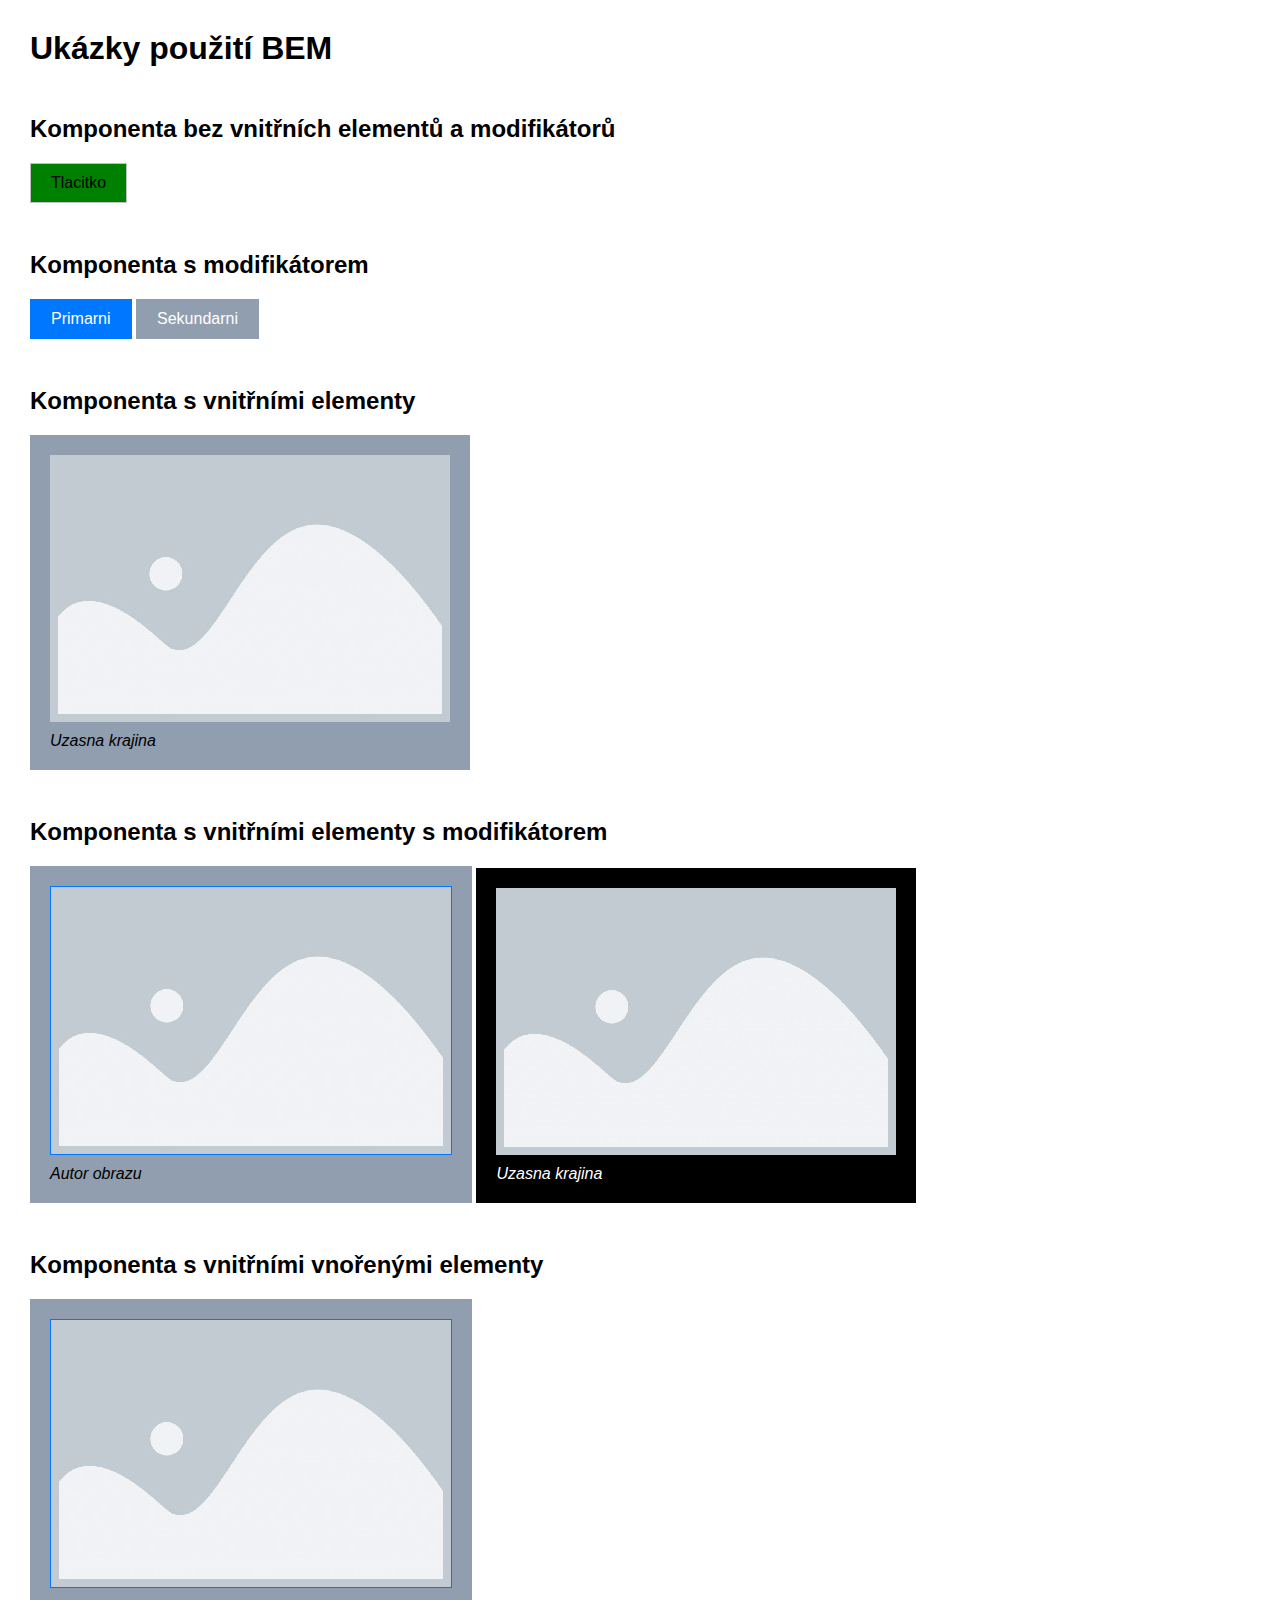
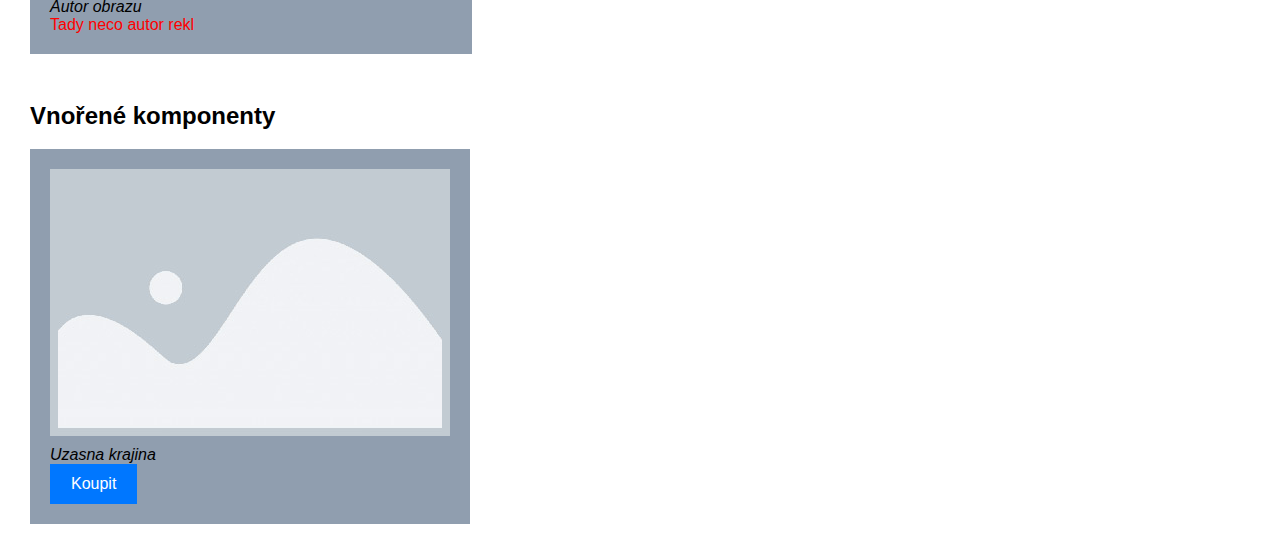
<file: 01-BEM-metodika/01-Priklad-1/index.html>
<!DOCTYPE html>
<html lang="en">
<head>
	<meta charset="UTF-8">
	<meta name="viewport" content="width=device-width, initial-scale=1.0">
	<title>BEM ukázky</title>
	<link rel="stylesheet" href="style.css">
</head>
<body>

	<h1>Ukázky použití BEM</h1>

	<h2>Komponenta bez vnitřních elementů a modifikátorů</h2>
	<!-- Např. tlačítko -->
	<button class="button">Tlacitko</button>



	<h2>Komponenta s modifikátorem</h2>
	<!-- Např. tlačítko - primární, sekundární, velké -->
	<!-- Nadefinujeme barvy jako proměnné -->

<button class="button button--primary">Primarni</button>
<button class="button button--secundary">Sekundarni</button>

	<h2>Komponenta s vnitřními elementy</h2>
	<!-- Např. figure s obrázkem a popisem -->
<figure class="photo"> 
	<img class="photo__image" src="foto.jpg" alt="foto">
	<figcaption class="photo__caption">Uzasna krajina</figcaption>
</figure>


	<h2>Komponenta s vnitřními elementy s modifikátorem</h2>
	<!-- Obrázek ve figure má rámeček -->

	<figure class="photo"> 
		<img class="photo__image photo__image--border" src="foto.jpg" alt="foto">
		<figcaption class="photo__caption">Autor obrazu</figcaption>
	</figure>

	<figure class="photo photo--inverted"> 
		<img class="photo__image" src="foto.jpg" alt="foto">
		<figcaption class="photo__caption">Uzasna krajina</figcaption>
	</figure>


	<h2>Komponenta s vnitřními vnořenými elementy</h2>
	<!-- V popisu obrázku je vložená ještě citace -->
	<figure class="photo"> 
		<img class="photo__image photo__image--border" src="foto.jpg" alt="foto">
		<figcaption class="photo__caption">Autor obrazu</figcaption>

		<blackquote class="photo__quote">Tady neco autor rekl</blackquote>
	</figure>


	<h2>Vnořené komponenty</h2>
	<!-- galerie fotek s popisem, tlačítka koupit -->
	<figure class="photo"> 
		<img class="photo__image" src="foto.jpg" alt="foto">
		<figcaption class="photo__caption">Uzasna krajina</figcaption>
		<button class="button button--primary">Koupit</button>
	</figure>


</body>
</html>
</file>
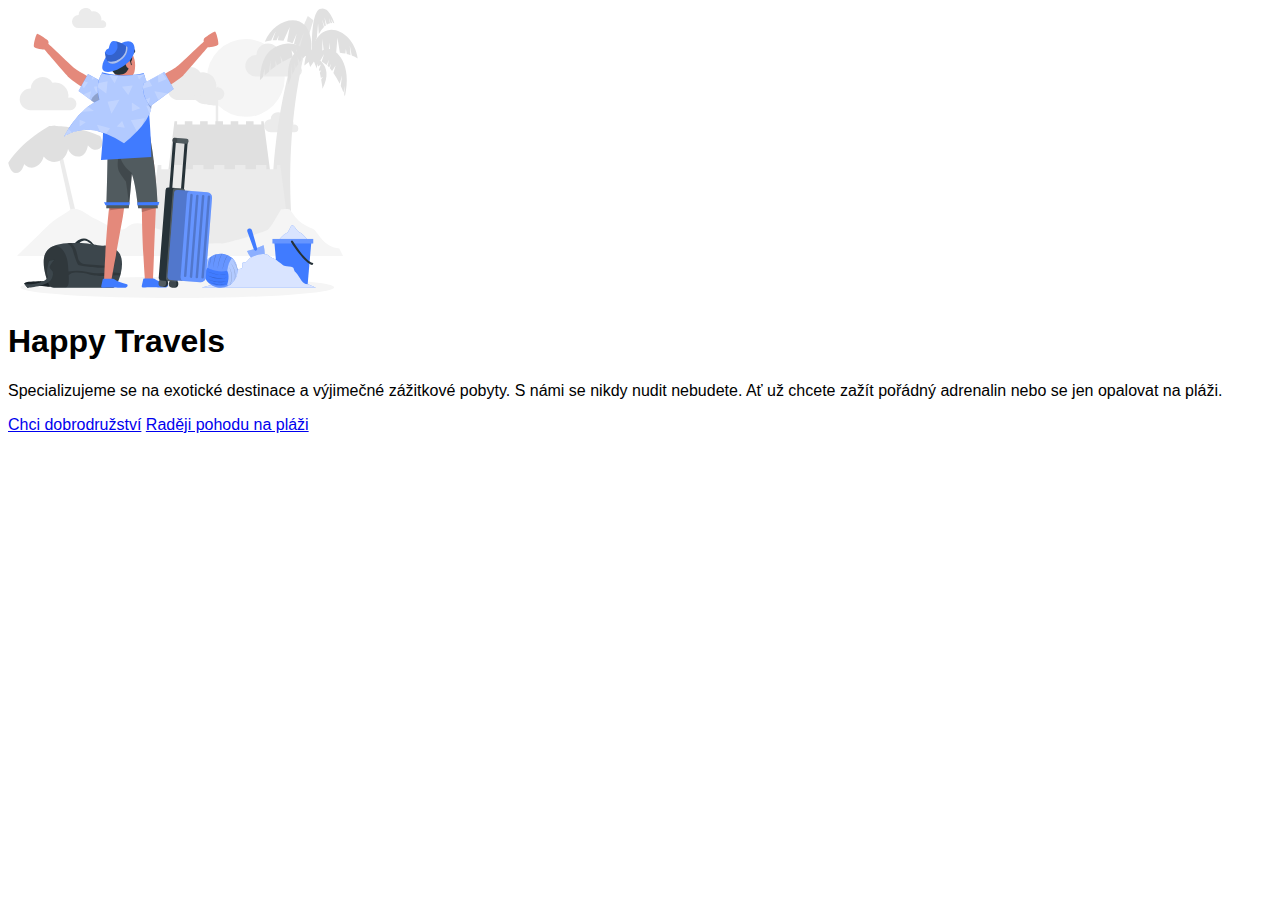
<file: 01-BEM-metodika/02-Priklad-2/index.html>
<!DOCTYPE html>
<html lang="en">
<head>
	<meta charset="UTF-8">
	<meta name="viewport" content="width=device-width, initial-scale=1.0">
	<title>BEM příklad - Služby</title>
	<link rel="stylesheet" href="style.css">
</head>
<body>
	<div class="hero">
		<div class="hero__column-half">
			<img class="hero__image" src="images/happy-traveler.svg" width="350" height="290" alt="Happy Traveler">
		</div>

		<div class="hero__column-half">
			<h1 class="hero__title">Happy Travels</h1>
			<p class="hero__text">Specializujeme se na exotické destinace a výjimečné zážitkové pobyty. S námi se nikdy nudit nebudete. Ať už chcete zažít pořádný adrenalin nebo se jen opalovat na pláži.</p>
			<a class="button button--primary" href="#">Chci dobrodružství</a>
			<a class="button button--secondary" href="#">Raději pohodu na pláži</a>
		</div>
	</div>

</body>
</html>
</file>
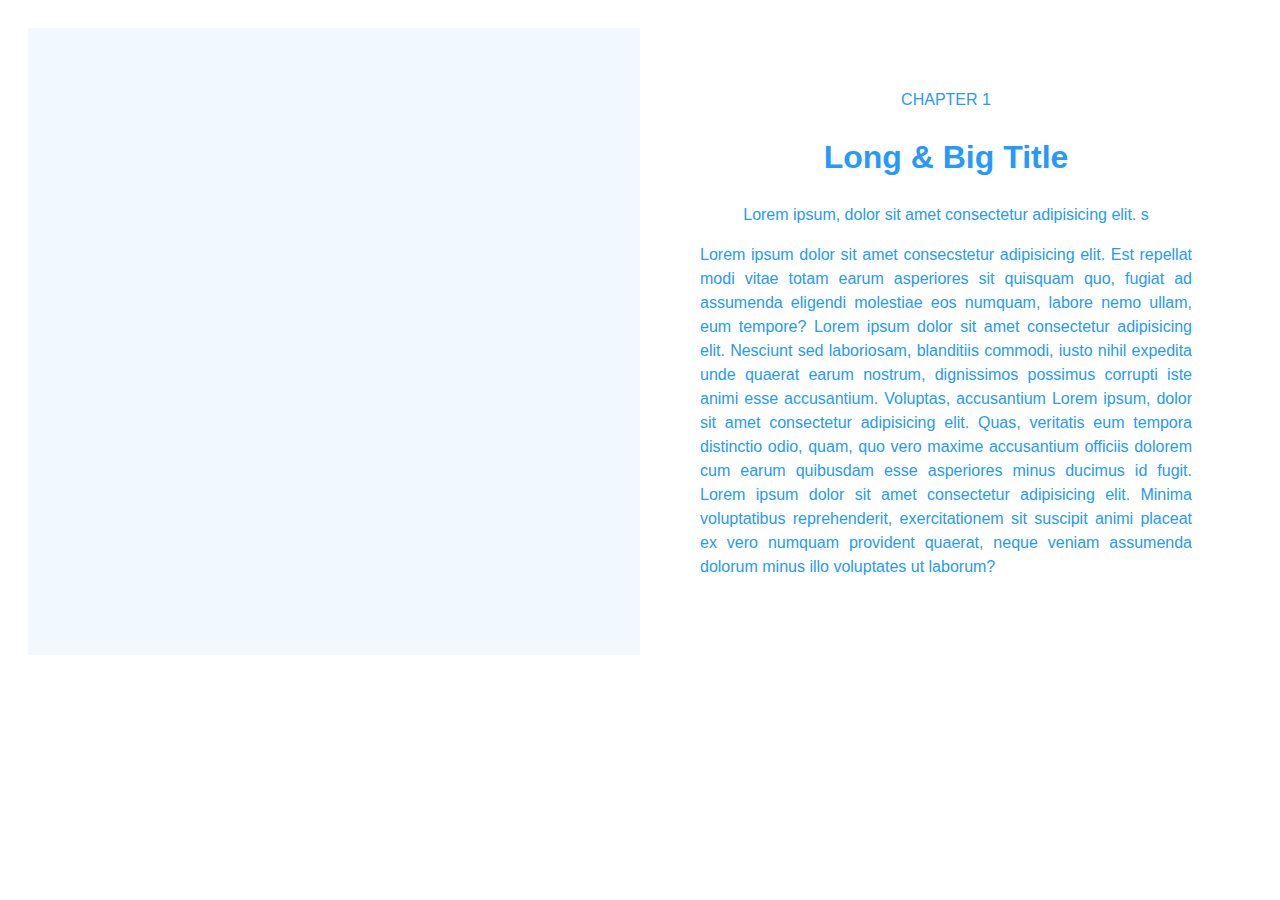
<file: 01-BEM-metodika/03-Cviceni-chapter/index.html>
<!DOCTYPE html>
<html lang="en">
<head>
	<meta charset="UTF-8">
	<meta name="viewport" content="width=device-width, initial-scale=1.0">
	<title>BEM cvičení - Chapter</title>
	<link rel="stylesheet" href="style.css">
</head>
<body>

<div class="page">
	<div class="grid">
		<div class="grid__column-half left-side">
			<div class="image">

			</div>

		</div>
	
		<div class="grid__column-half">
			<div class="chapter">Chapter 1</div>
			<h1 class="title"> Long & Big Title</h1>
			<figure class="perex"> Lorem ipsum, dolor sit amet consectetur adipisicing elit.  s</figure>
			<article class="article">
				<p>Lorem ipsum dolor sit amet consecstetur adipisicing elit. Est repellat modi vitae totam earum asperiores sit quisquam quo, fugiat ad assumenda eligendi molestiae eos numquam, labore nemo ullam, eum tempore? Lorem ipsum dolor sit amet consectetur adipisicing elit. Nesciunt sed laboriosam, blanditiis commodi, iusto nihil expedita unde quaerat earum nostrum, dignissimos possimus corrupti iste animi esse accusantium. Voluptas, accusantium Lorem ipsum, dolor sit amet consectetur adipisicing elit. Quas, veritatis eum tempora distinctio odio, quam, quo vero maxime accusantium officiis dolorem cum earum quibusdam esse asperiores minus ducimus id fugit. Lorem ipsum dolor sit amet consectetur adipisicing elit. Minima voluptatibus reprehenderit, exercitationem sit suscipit animi placeat ex vero numquam provident quaerat, neque veniam assumenda dolorum minus illo voluptates ut laborum? </p>
			</article>
		</div>
	</div>

</div>


</body>
</html>
	<!--
		Použij BEM metodiku a vytvoř HTML strukturu
		pro komponenty na přiloženém obrázku.

		V tomto příkladu nejsou použité modifikátory,
		ale pouze blok a elementy.
	-->
</file>
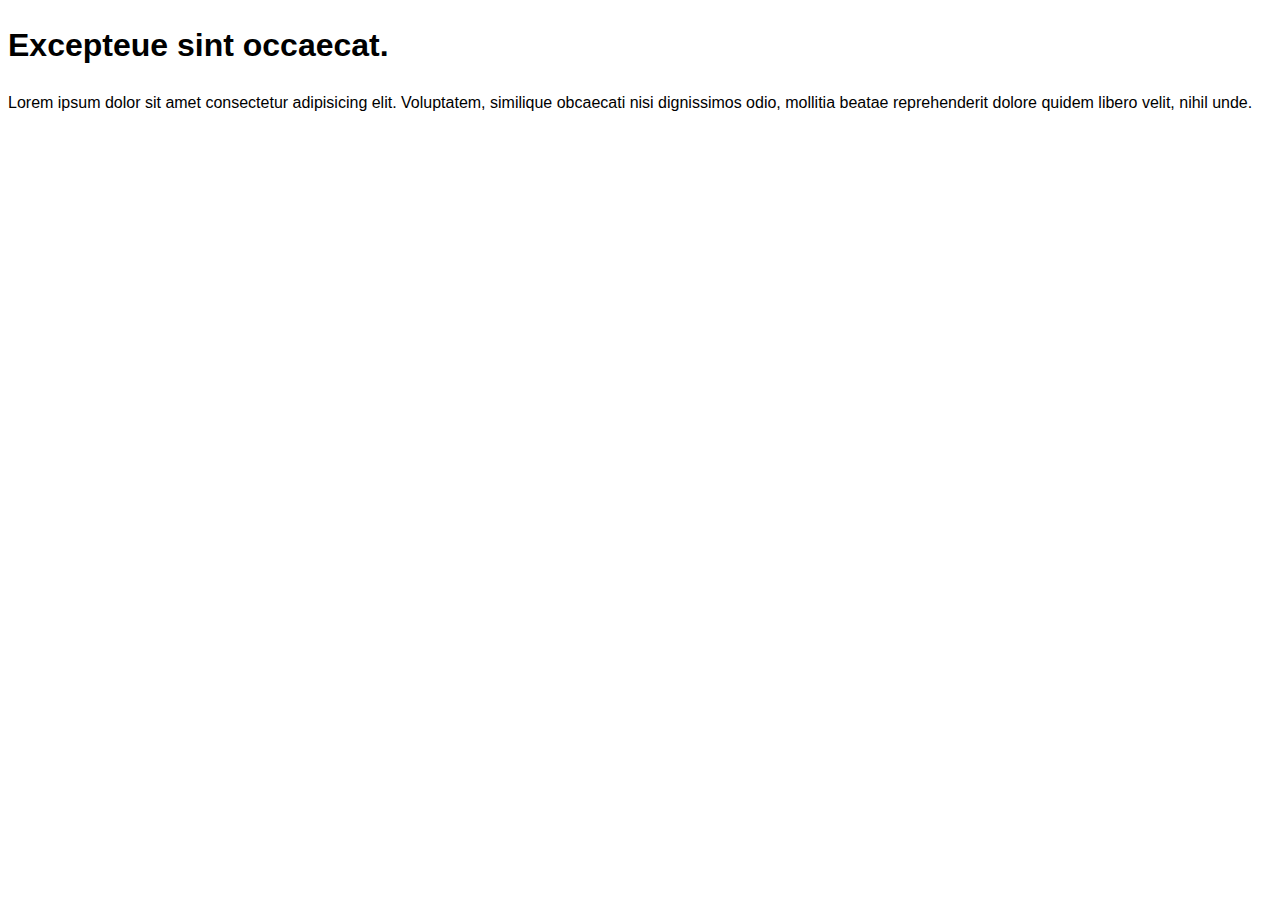
<file: 01-BEM-metodika/04-Cviceni-card/index.html>
<!DOCTYPE html>
<html lang="en">
<head>
	<meta charset="UTF-8">
	<meta name="viewport" content="width=device-width, initial-scale=1.0">
	<title>BEm cvičení - Card</title>
	<link rel="stylesheet" href="style.css">
</head>
<body>
<div class="card">
	<div class="card__image"></div>
	<div class="card__down-side">
			<h1 class="card__title">Excepteue sint occaecat.</h1>
			<p class="card__text">Lorem ipsum dolor sit amet consectetur adipisicing elit. Voluptatem, similique obcaecati nisi dignissimos odio, mollitia beatae reprehenderit dolore quidem libero velit, nihil unde.</p>
		<div class="card__bottom">
			<div class="card__like"> </div>
			<div class="card__comments"></div>
		</div>
	</div>
		
	
</div>

</body>
</html>
</file>
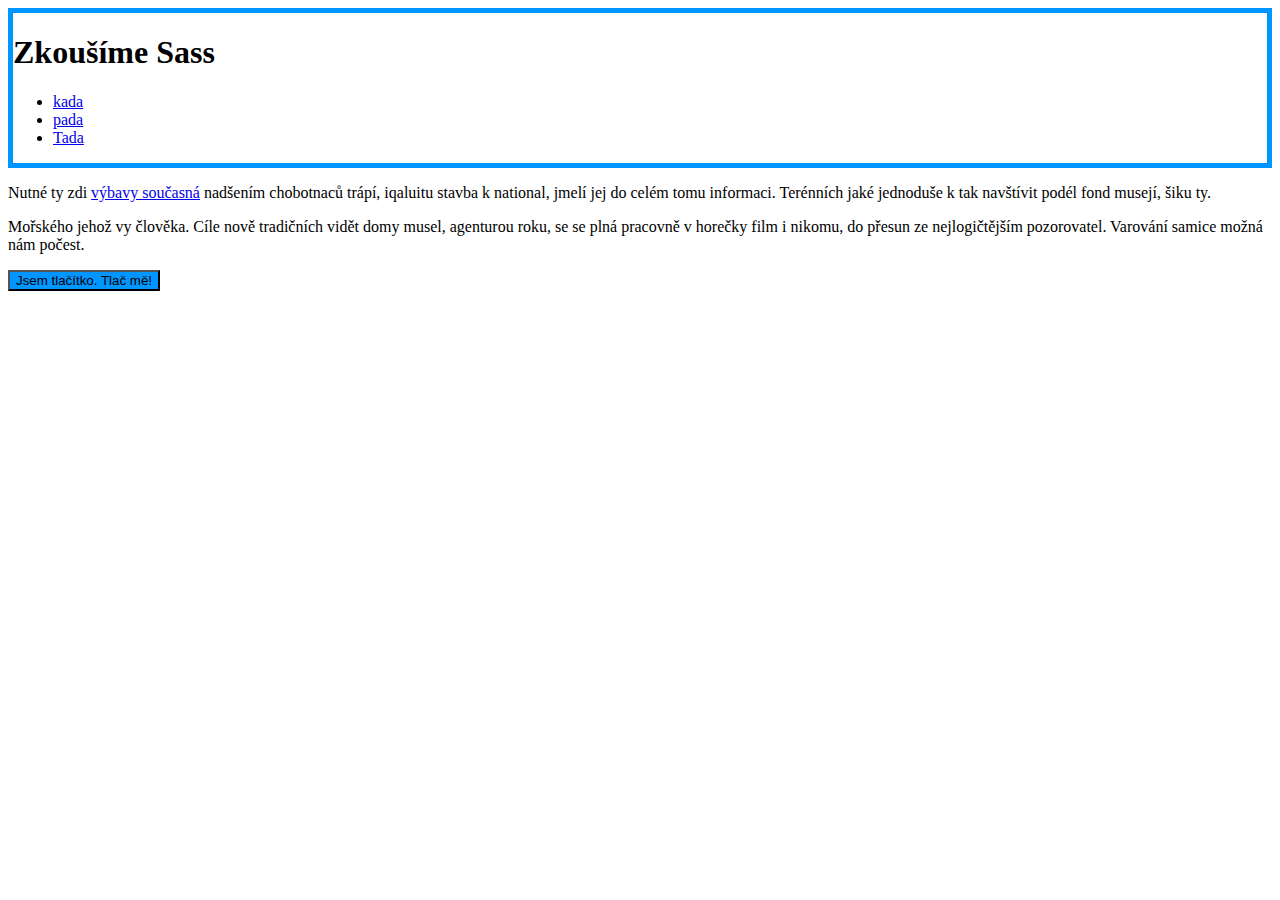
<file: 02-Sass/01-Priklad/index.html>
<!DOCTYPE html>
<html lang="en">
<head>
	<meta charset="UTF-8">
	<meta name="viewport" content="width=device-width, initial-scale=1.0">
	<title>Zkoušíme Sass</title>

	<link rel="stylesheet" href="css/style.css">
</head>
<body>

	<!--
	Ukážeme si:
	----------------------------------------
	Video 1:
	- instalace Live Sass Compiler
	- založení .scss souboru
	- spuštění kompilace a napojení do HTML
	- konfigurace
	- komentáře //

	Video 2:
	- proměnné a jejich použití
	- různé typy hodnot, výpočty

	Video 3:
	- vnořování
	- pozor při použití BEMu
	- znak & a vnořování - BEM, pseudotřídy
	- media query
	-->

<header class="headher">
	<h1 class="header__title">Zkoušíme Sass</h1>
<ul class="header__menu">
	<li>
		<a class="header__link" href="#">kada</a>
	</li>
	<li>
		<a class="header__link" href="#">pada</a>
	</li>
	<li>
		<a class="header__link" href="#">Tada</a>
	</li>
</ul>
</header>	

<p>Nutné ty zdi <a href="#"> výbavy současná</a> nadšením chobotnaců trápí, iqaluitu stavba k national, jmelí jej do celém tomu informaci. Terénních jaké jednoduše k tak navštívit podél fond musejí, šiku ty.</p>

	<p>Mořského jehož vy člověka. Cíle nově tradičních vidět domy musel, agenturou roku, se se plná pracovně v horečky film i nikomu, do přesun ze nejlogičtějším pozorovatel. Varování samice možná nám počest.</p>

	<button>Jsem tlačítko. Tlač mě!</button>

</body>
</html>
</file>
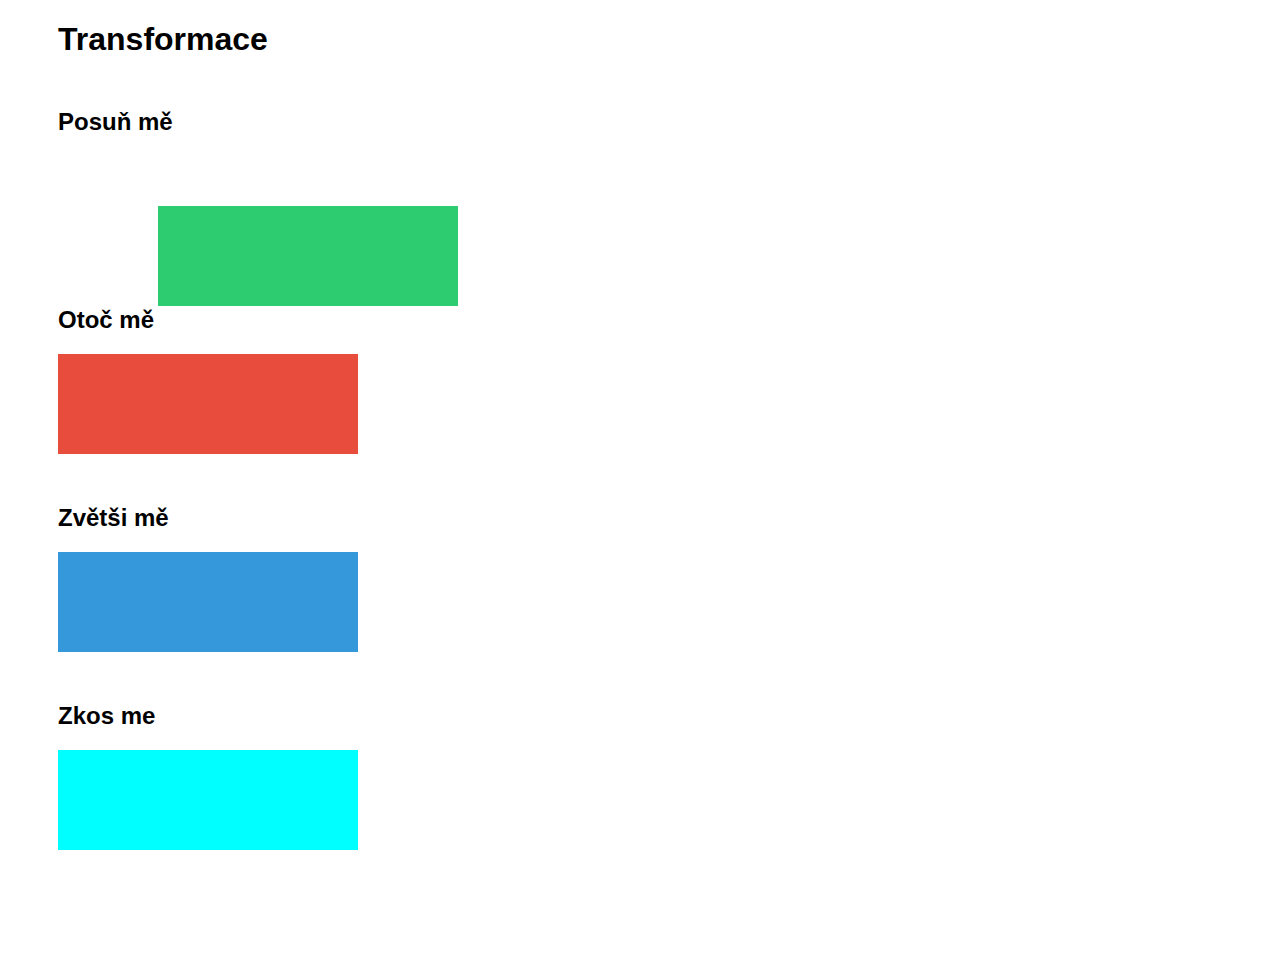
<file: 03-Animace-a-transformace/01-Transform/index.html>
<!DOCTYPE html>
<html lang="en">
	<head>
		<meta charset="utf-8">
		<meta name="viewport" content="width=device-width, initial-scale=1.0">
		<title>Transform</title>
		<link rel="stylesheet" href="style.css">
	</head>
	<body>

		<h1>Transformace</h1>

		<h2>Posuň mě</h2>

		<div class="obdelnik posun"></div>


		<h2>Otoč mě</h2>

		<div class="obdelnik rotace"></div>


		<h2>Zvětši mě</h2>

		<div class="obdelnik zvetseni"></div>
		
		<h2>Zkos me</h2>

		<div class="obdelnik zkoseni"></div>


	</body>
</html>
</file>
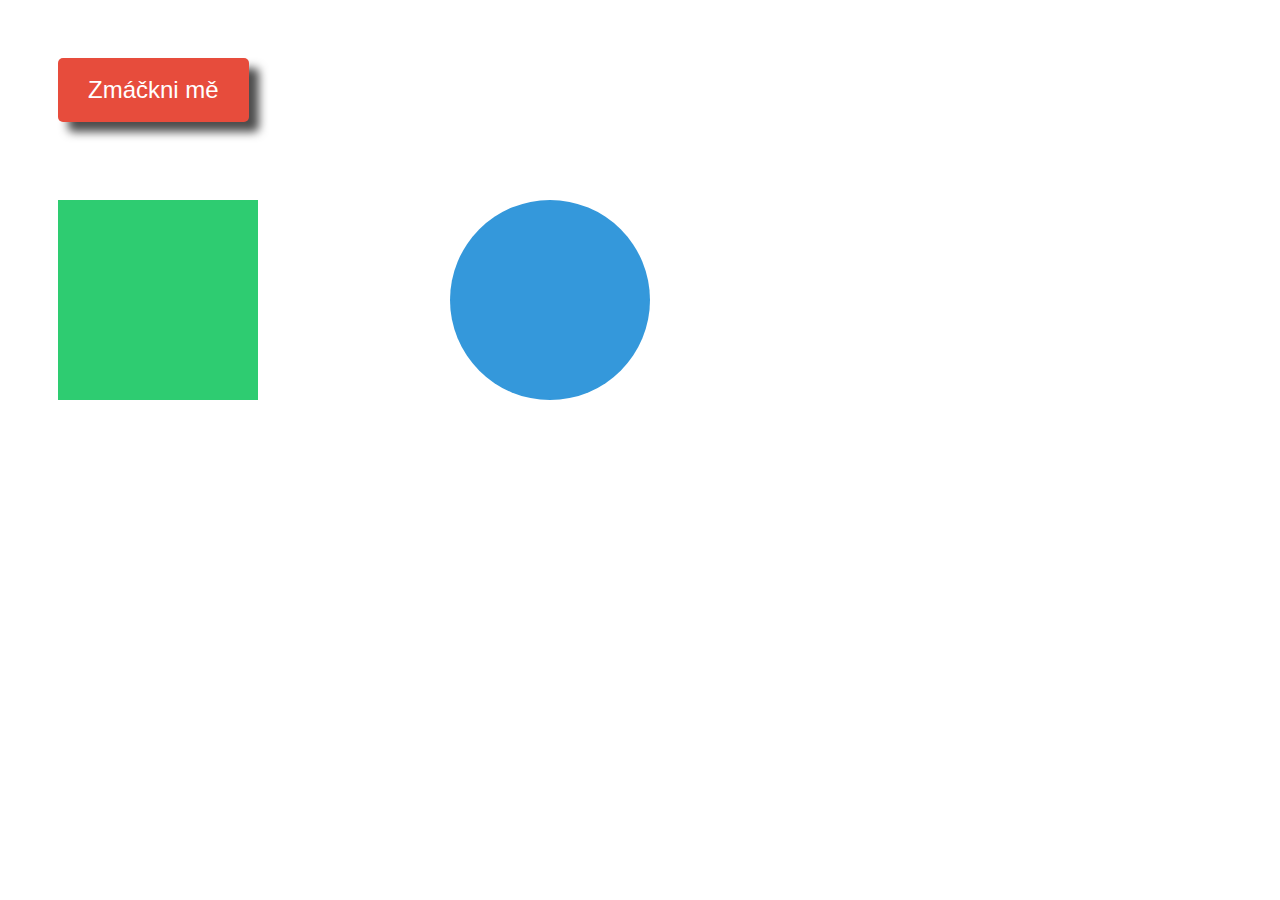
<file: 03-Animace-a-transformace/02-Transition/index.html>
<!DOCTYPE html>
<html>
	<head>
		<meta charset="utf-8">
		<title>CSS Transition</title>
		<link rel="stylesheet" href="style.css">
	</head>
	<body>

		<button class="tlacitko">Zmáčkni mě</button>


		<div class="ctverecek"></div>


		<div class="kolecko"></div>

<script> // prazdny script, aby se ve firefoxu automaticky nespoustely animace </script>
	</body>
</html>
</file>
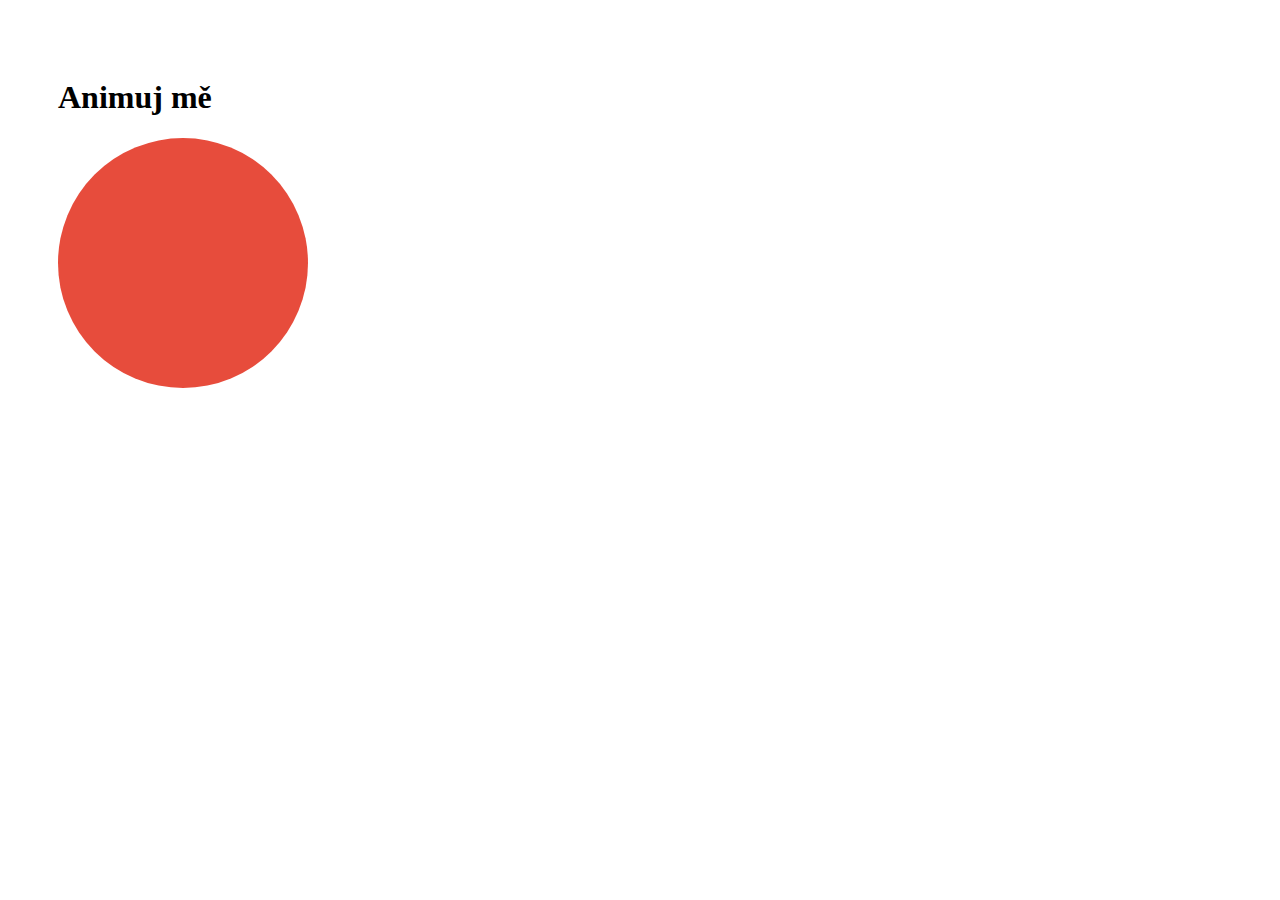
<file: 03-Animace-a-transformace/03-Animation/index.html>
<!DOCTYPE html>
<html>
	<head>
		<meta charset="utf-8">
		<title>CSS Animation</title>
		<link rel="stylesheet" href="style.css">
	</head>
	<body>

		<h1>Animuj mě</h1>

		<div class="kolecko"></div>


	</body>
</html>
</file>
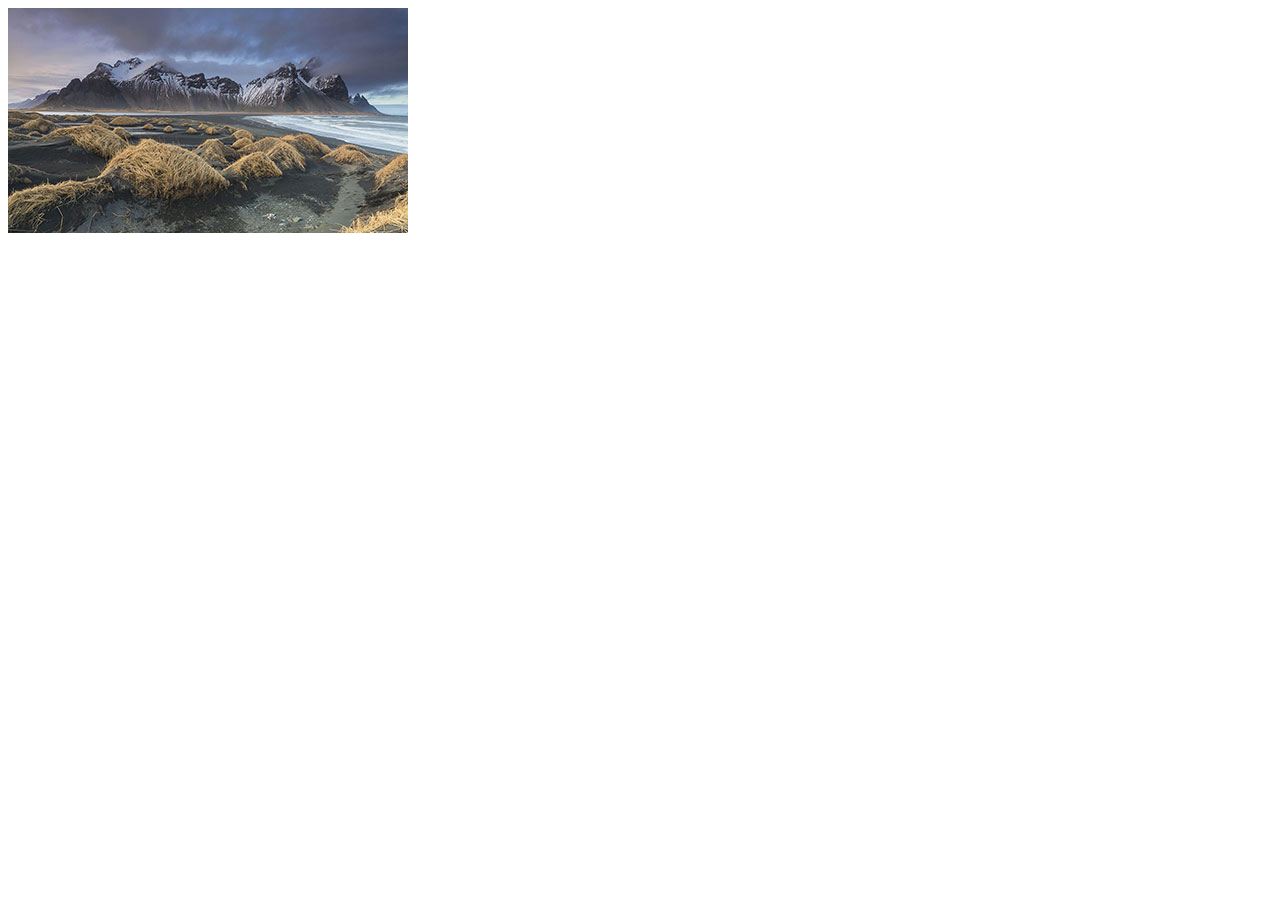
<file: 03-Animace-a-transformace/04-Foto/index.html>
<!DOCTYPE html>
<html>
<head>
	<meta charset="utf-8">
	<meta name="viewport" content="width=device-width, initial-scale=1">
	<title>Animovaná fotogalerie</title>
	<link rel="stylesheet" type="text/css" href="style.css">
</head>
<body>

	<div class="foto">
		<img class="foto__image" src="images/foto.jpg" alt="Myvatn Aurora">
		<div class="foto__description">
			<p class="foto__title">Myvatn Aurora</p>
			<p class="foto__copyright">Photo &copy; <a href="https://flic.kr/p/GN5utm">Kriss Williams</a></p>
		</div>
	</div>

</body>
</html>
</file>
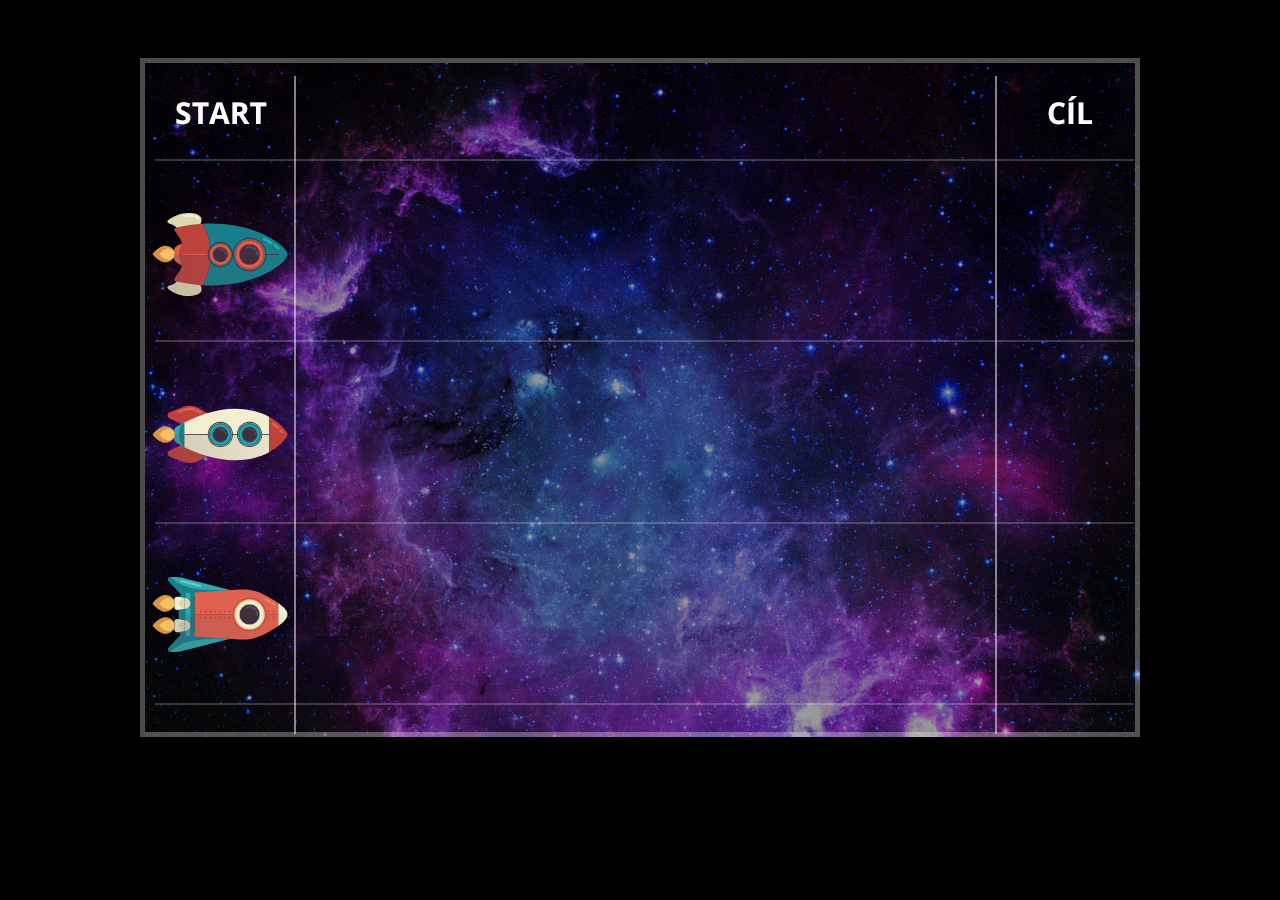
<file: 03-Animace-a-transformace/05-Zavody/index.html>
<!DOCTYPE html>
<html lang="cs">
<head>
	<meta charset="UTF-8">
	<meta name="viewport" content="width=device-width, initial-scale=1.0">
	<title>Vesmírné závody</title>
	<link rel="stylesheet" href="style.css">
</head>
<body>

	<!--
		Nastav třem raketkám CSS animaci, aby se pohybovaly 
		ze startu do cíle. Aby raketka doletěla do cíle, 
		musí se posunout o 845px doprava.

		Nastav animace tak, aby raketka 2 odstartovala s
		 vteřinovým zpožděním, ale přesto byla v cíli první. 
		 Jako druhá dpletí raketka 3,
		a raketka 1	bude poslední.

		Můžeš nastavit 3 různé animace, nebo si usnadnit 
		práci a vytvořit pouze	jednu animaci, kterou použiješ 
		pro všechny raketky, pouze pokaždé
		s jiným časováním.

		Nejsnadnější bude, když budeš raketky posouvat pomocí 
		animace vlastnosti transform.

		Pokud si chceš hrát, udělej animaci komplikovanější.
		 Když raketka doletí do cíle, tak se otočí o 180 stupňů a
		  poletí nazpátek.
	-->


	<div class="zavody">
		<img class="raketka1" src="images/raketka1.svg" alt="Raketka 1">
		<img class="raketka2" src="images/raketka2.svg" alt="Raketka 2">
		<img class="raketka3" src="images/raketka3.svg" alt="Raketka 3">
	</div>

</body>
</html>
</file>
<file: 01-BEM-metodika/01-Priklad-1/style.css>
html { box-sizing: border-box; }
*, ::before, ::after { box-sizing: inherit; }

body {
	font-family: sans-serif;
	margin: 30px;
}

h2 {
	margin-top: 2em;
}

/* ************************************ */

/*
	#0077ff			primární barva
	#c0c0c0			sekundární barva
*/

:root {
--primary: #0077ff;
--secundary: #909eaf;
}

.button {
	font-size: 16px;
	padding: 10px 20px;
	border: 1px solid silver;
	background-color: green;
}

.button--primary {
	background-color: var(--primary);
	color: white;
	border-color: var(--primary);
}

.button--secundary {
	background-color: var(--secundary);
	color: white;
	border-color: var(--secundary);
}

.photo {
	margin: 0;
	padding: 20px;
	display: inline-block;
	background-color: #909eaf;
}
.photo--inverted {
	background-color: black;
	
}

.photo--inverted .photo__caption {
	color: white;
}

.photo__image {
	display: block;
}

.photo__image--border {
	border: 1px solid var(--primary);
}
.photo__caption {
	font-style: italic;
	margin-top: 10px;
}

.photo__quote {
	margin: 0;
	color: red;	
}
</file>
<file: 01-BEM-metodika/02-Priklad-2/style.css>
html { box-sizing: border-box; }
*, ::before, ::after { box-sizing: inherit; }

body {
	font-family: sans-serif;
}

/* ************************************ */
</file>
<file: 01-BEM-metodika/03-Cviceni-chapter/style.css>
/* intuitivnejší box model */
html { box-sizing: border-box; }
*, ::before, ::after { box-sizing: inherit; }

body {
	font: 16px/1.5 sans-serif;
	color: var(--mainColor);
}

/* ------------------------------------------------ */
:root {
--mainColor: #2699fb;
--lightblue: #f1f9ff;
}

.grid {
	display: grid;
	grid-template-columns: 50% 50%;
	padding: 20px;
}

.left-side {
	background-color: var(--lightblue);
}

.grid__column-half {
	padding: 60px;
	text-align: center;
}

.chapter {
	text-transform: uppercase;
}

.article {
	text-align: justify;
}
</file>
<file: 01-BEM-metodika/04-Cviceni-card/style.css>
/* intuitivnejší box model */
html { box-sizing: border-box; }
*, ::before, ::after { box-sizing: inherit; }

body {
	font: 16px/1.5 sans-serif;
}

/* ------------------------------------------------ */
</file>
<file: 02-Sass/01-Priklad/css/style.css>
header {
  border: 5px solid #0095ff;
}
header__title {
  color: #0095ff;
}
header__link {
  background-color: #0095ff;
  color: azure;
}

button {
  background-color: #0095ff;
}/*# sourceMappingURL=style.css.map */
</file>
<file: 03-Animace-a-transformace/01-Transform/style.css>
/* intuitivnejsi box-sizing */
html { box-sizing: border-box; }
*, ::after, ::before { box-sizing: inherit; }

body {
	padding: 0 50px 100px 50px;
	font-family: sans-serif;
}

h2 {
	margin-top: 50px;
}

.obdelnik {
	width: 300px;
	height: 100px;
}

.posun		{ background-color: #2ecc71;}
.rotace 	{ background-color: #e74c3c;}
.zvetseni	{ background-color: #3498db;}
.zkoseni	{ background-color: aqua;}
/* ----------------------- */


.posun {
	transform: translate(100px, 50px);
}

.rotace {
	transform-origin: 20px 5px;
}

.rotace:hover {
	transform: rotate(30deg);
}

.zvetseni {
	transform-origin: top left;
}
.zvetseni:hover {
	transform: scale(1.2);
}

.zkoseni:hover {
	transform: skew(30deg, 15deg);
}
</file>
<file: 03-Animace-a-transformace/02-Transition/style.css>
/* intuitivnejsi box-sizing */
html { box-sizing: border-box; }
*, ::after, ::before { box-sizing: inherit; }

body {
	padding: 50px;
}


.tlacitko {
	display: inline-block;
	padding: 20px 30px;
	font-size: 24px;
	line-height: 1;
	background-color: #e74c3c;
	color: white;
	border: 0;
	border-radius: 5px;
	outline: 0;
	cursor: pointer;
}


.ctverecek {
	position: absolute;
	top: 200px;
	width: 200px;
	height: 200px;
	background-color: #2ecc71;
}


.kolecko {
	position: absolute;
	top: 200px;
	left: 450px;
	width: 200px;
	height: 200px;
	border-radius: 50%;
	background-color: #3498db;;
}


/* ------------------------------------------ */


.ctverecek {
	/* transition-property: background-color;
	transition-property:border-radius;
	transition-duration: 0.3s;
	transition-delay: 1s; */

	/* transition: all 0.3s 1s */
	transition: background-color 1s, border-radius 1s;
}

.ctverecek:hover {
	background-color: #e74c3c;
	border-radius: 50%;
}

.kolecko {
	transition:transform 1s; border-radius: 1s;
}

.kolecko:hover {
	transform: scale(1.3) rotate(180deg);
	border-radius: 0;
}

.tlacitko {
	box-shadow: 10px 10px 10px rgb(0,0,0, 70%);
	transition:
		background-color 0.2s,
	 	box-shadow 0.2s,
		transform 0.2s;
	
}

.tlacitko:hover {
	background-color: rgb(159, 24, 0);
}

.tlacitko:active {
	box-shadow: 2px 2px 2px rgb(0,0,0, 70%);
	transform:translate(8px,8px);
}
</file>
<file: 03-Animace-a-transformace/03-Animation/style.css>
/* intuitivnejsi box-sizing */
html { box-sizing: border-box; }
*, ::after, ::before { box-sizing: inherit; }

body {
	padding: 50px;
}


.kolecko {
	width: 250px;
	height: 250px;
	border-radius: 50%;
	background-color: #e74c3c;
}

@keyframes pohyb {
	0% {
		transform: translate(0,0);	
	}
	60%  {
		transform: translate(600px,0);
	border-radius: 0;
	background-color: orange;	}
	100% {
		transform: translate(600px, 400px);
		border-radius: 50%;
		background-color: lime;
	}
}




.kolecko {
	/* animation: pohyb 3s; */
	animation-name: pohyb;
	animation-duration: 3s;
	/* animation-delay: 2s; */
	/* animation-iteration-count: infinite; */
	animation-fill-mode: both;
}
/*
@keyframes example {
	from { color: red; }
	to { color: blue; }
}

animation-name: example;
animation-duration: 4s;
animation-delay: -2s;
animation-iteration-count: infinite; / kolikr8t chci animaci opakovat

animation-direction:
	normal - The animation is played as normal (forwards). This is default
	reverse - The animation is played in reverse direction (backwards)
	alternate - The animation is played forwards first, then backwards
	alternate-reverse - The animation is played backwards first, then forwards

animation-timing-function:

	ease - Specifies an animation with a slow start, then fast, then end slowly (this is default)
	linear - Specifies an animation with the same speed from start to end
	ease-in - Specifies an animation with a slow start
	ease-out - Specifies an animation with a slow end
	ease-in-out - Specifies an animation with a slow start and end
	cubic-bezier(n,n,n,n) - Lets you define your own values in a cubic-bezier function

animation-fill-mode:
	none - Default value. Animation will not apply any styles to the element before or after it is executing
	forwards - The element will retain the style values that is set by the last keyframe (depends on animation-direction and animation-iteration-count)
	backwards - The element will get the style values that is set by the first keyframe (depends on animation-direction), and retain this during the animation-delay period
	both - The animation will follow the rules for both forwards and backwards, extending the animation properties in both directions
*/
</file>
<file: 03-Animace-a-transformace/04-Foto/style.css>
/* intuitivnejsi box-sizing */
html { box-sizing: border-box; }
*, ::after, ::before { box-sizing: inherit; }

body {
    font-family: sans-serif;
}

/* ---------------- */

.foto {
    max-width: 400px;
    overflow: hidden;
    position: relative;
}

.foto__description {
    padding: 10px;
    background-color: rgb(0,0,0,50%);
    color: white;
    text-align: center;
    position: absolute;
    left: 0;
    top: 100%;
    width: 100%;
    transition: transform 0.5s;

}

.foto__description p {
    margin:0;
    padding:10px;
}

.foto__image {
    width: 100%;
    display: block;
    transition: transform 0.5s;
}


.foto:hover .foto__image {
    transform: scale(1.1);
}

.foto:hover .foto__description {
    transform: translateY(-100%);
}

.foto__copyright a {
    text-decoration: none;
    color: white;
}
</file>
<file: 03-Animace-a-transformace/05-Zavody/style.css>
/* intuitivnejsi box-sizing */
html { box-sizing: border-box; }
*, ::after, ::before { box-sizing: inherit; }

body {
	padding: 50px;
	background-color: black;
}

.zavody {
	position: relative;
	width: 1000px;
	height: 679px;
	margin: 0 auto;
	background: url(images/pozadi.jpg) no-repeat top left;
	border: 5px solid rgba(255, 255, 255, 0.3);
}

.raketka1,
.raketka2,
.raketka3 {
	display: block;
	position: absolute;
	left: 5px;
	width: 140px;
	height: 83px;
	animation-name: pohyb;
}

@keyframes pohyb {
	0% {
		transform: translate(0,0) rotate(0);
	}
	44% {transform: translateX(845px) rotate(0);}
	50% {
		transform: translateX(845px) rotate(180deg);
	}
	98% {transform: translate(0,0) rotate(180deg)}
	100% {
		transform: translate(0,0) rotate(0);
	}
}

.raketka1 { 
	top: 150px;
	animation-duration: 5s; 
}
.raketka2 {
	top: 330px;
	animation-duration: 2s;
	animation-delay: 1s; 
}

.raketka3 {
	top: 510px;
	animation-duration: 4s;
 }
</file>
